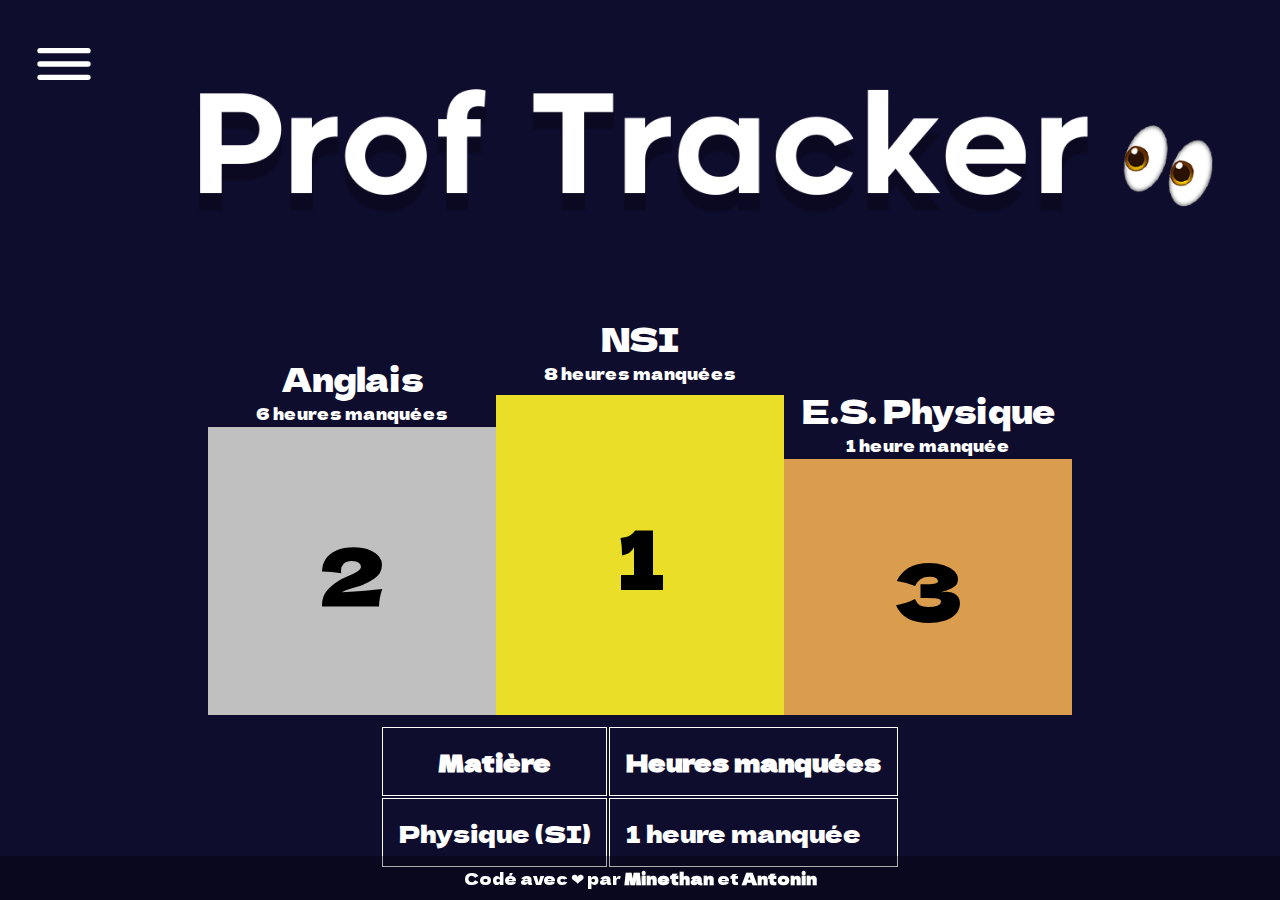
<file: index.html>
<!DOCTYPE html>
<html lang="fr">
<head>
    <meta charset="UTF-8">
    <meta name="viewport" content="width=device-width, initial-scale=1.0">
    <title>ProfTracker</title>
    <link rel="stylesheet" href="style.css">
    <link rel="shortcut icon" href="https://upload.wikimedia.org/wikipedia/commons/5/50/Closed_Book_Icon.svg"
        type="image/x-icon">
</head>
<body>
    <div class="hero">
        <img src="media/banniere.png" alt="Logo du site ProfTracker" class="logo">
    </div>

    <nav class="menu">
        <button class="open-menu" id="open-menu">
            <svg viewBox="0 0 24 24" fill="none" xmlns="http://www.w3.org/2000/svg"><g id="SVGRepo_bgCarrier" stroke-width="0"></g><g id="SVGRepo_tracerCarrier" stroke-linecap="round" stroke-linejoin="round"></g><g id="SVGRepo_iconCarrier"> <g id="Menu / Hamburger_LG"> <path id="Vector" d="M3 17H21M3 12H21M3 7H21" stroke="#fff" stroke-width="2" stroke-linecap="round" stroke-linejoin="round"></path> </g> </g></svg>
        </button>

        <div class="hidden menu-content" id="menu-content">
            <button class="close-menu" id="close-menu">
                <svg xmlns="http://www.w3.org/2000/svg" xmlns:xlink="http://www.w3.org/1999/xlink" version="1.1" viewBox="0 0 256 256" xml:space="preserve">
                    <g style="stroke: none; stroke-width: 0; stroke-dasharray: none; stroke-linecap: butt; stroke-linejoin: miter; stroke-miterlimit: 10; fill: none; fill-rule: nonzero; opacity: 1;" transform="translate(1.4065934065934016 1.4065934065934016) scale(2.81 2.81)" >
                        <path d="M 8 90 c -2.047 0 -4.095 -0.781 -5.657 -2.343 c -3.125 -3.125 -3.125 -8.189 0 -11.314 l 74 -74 c 3.125 -3.124 8.189 -3.124 11.314 0 c 3.124 3.124 3.124 8.189 0 11.313 l -74 74 C 12.095 89.219 10.047 90 8 90 z" style="stroke: none; stroke-width: 1; stroke-dasharray: none; stroke-linecap: butt; stroke-linejoin: miter; stroke-miterlimit: 10; fill: #fff; fill-rule: nonzero; opacity: 1;" transform=" matrix(1 0 0 1 0 0) " stroke-linecap="round" />
                        <path d="M 82 90 c -2.048 0 -4.095 -0.781 -5.657 -2.343 l -74 -74 c -3.125 -3.124 -3.125 -8.189 0 -11.313 c 3.124 -3.124 8.189 -3.124 11.313 0 l 74 74 c 3.124 3.125 3.124 8.189 0 11.314 C 86.095 89.219 84.048 90 82 90 z" style="stroke: none; stroke-width: 1; stroke-dasharray: none; stroke-linecap: butt; stroke-linejoin: miter; stroke-miterlimit: 10; fill: #fff; fill-rule: nonzero; opacity: 1;" transform=" matrix(1 0 0 1 0 0) " stroke-linecap="round" />
                    </g>
                </svg>
            </button>
            <ul>
                <li>
                    <a href="/">Heures manquées</a>
                    <a href="ego.html">EGO</a>
                </li>
            </ul>
        </div>
    </nav>

    <div id="podium" class="podium"></div>
    <div class="table">
        <table id="table">
            <tbody>
                <tr>
                    <th>Matière</th>
                    <th>Heures manquées</th>
                </tr>
            </tbody>
        </table>
    </div>

    <!-- cette balise HTML ne s'affiche pas sur la page et doit être 
        clonée et ajoutée au DOM dans un fichier JS pour être utilisée -->
    <template data-podium-template>
        <div class="position">
            <span data-index class="index"></span>
            <div data-matiere class="matiere">
                <span data-name class="name"></span>
                <span data-hours class="hours"></span>
            </div>
        </div>
    </template>

    <footer class="footer">
        <p>Codé avec ❤ par <b><a href="https://github.com/MinethanDev">Minethan</a></b> et <b><a
                    href="https://github.com/ABFStudio">Antonin</a></b></p>
    </footer>
</body>
<script src="script.js"></script>
<script>
    // Chargez le fichier "retards.csv" directement depuis le site uniquement depuis la page principale
    loadCSV('retards.csv')
</script>
</html>
</file>
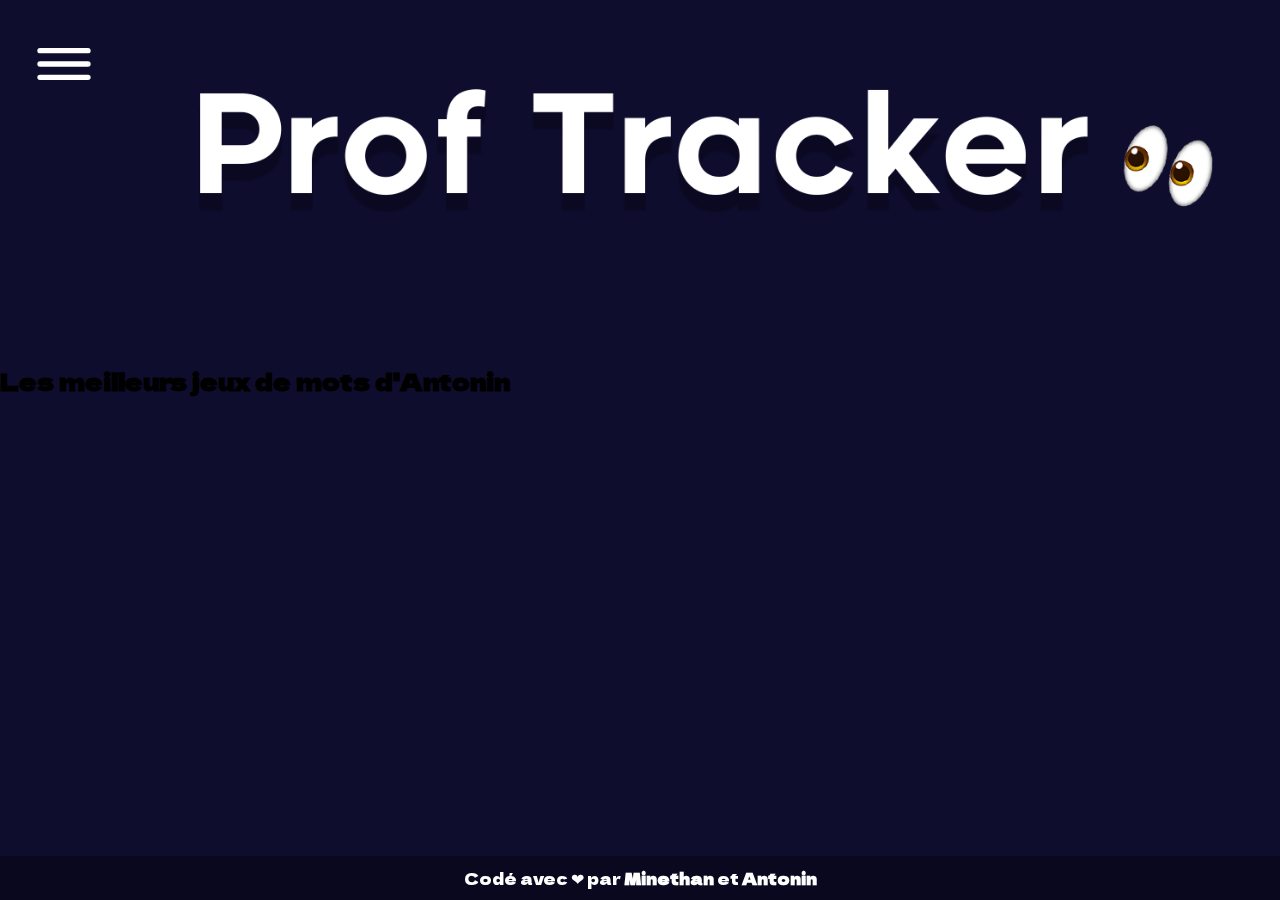
<file: ego.html>
<!DOCTYPE html>
<html lang="fr">
<head>
    <meta charset="UTF-8">
    <meta name="viewport" content="width=device-width, initial-scale=1.0">
    <title>ProfTracker</title>
    <link rel="stylesheet" href="style.css">
    <link rel="shortcut icon" href="https://upload.wikimedia.org/wikipedia/commons/5/50/Closed_Book_Icon.svg"
        type="image/x-icon">
</head>
<body>
    <div class="hero">
        <img src="media/banniere.png" alt="Logo du site ProfTracker" class="logo">
    </div>

    <nav class="menu">
        <button class="open-menu" id="open-menu">
            <svg viewBox="0 0 24 24" fill="none" xmlns="http://www.w3.org/2000/svg"><g id="SVGRepo_bgCarrier" stroke-width="0"></g><g id="SVGRepo_tracerCarrier" stroke-linecap="round" stroke-linejoin="round"></g><g id="SVGRepo_iconCarrier"> <g id="Menu / Hamburger_LG"> <path id="Vector" d="M3 17H21M3 12H21M3 7H21" stroke="#fff" stroke-width="2" stroke-linecap="round" stroke-linejoin="round"></path> </g> </g></svg>
        </button>

        <div class="hidden menu-content" id="menu-content">
            <button class="close-menu" id="close-menu">
                <svg xmlns="http://www.w3.org/2000/svg" xmlns:xlink="http://www.w3.org/1999/xlink" version="1.1" viewBox="0 0 256 256" xml:space="preserve">
                    <g style="stroke: none; stroke-width: 0; stroke-dasharray: none; stroke-linecap: butt; stroke-linejoin: miter; stroke-miterlimit: 10; fill: none; fill-rule: nonzero; opacity: 1;" transform="translate(1.4065934065934016 1.4065934065934016) scale(2.81 2.81)" >
                        <path d="M 8 90 c -2.047 0 -4.095 -0.781 -5.657 -2.343 c -3.125 -3.125 -3.125 -8.189 0 -11.314 l 74 -74 c 3.125 -3.124 8.189 -3.124 11.314 0 c 3.124 3.124 3.124 8.189 0 11.313 l -74 74 C 12.095 89.219 10.047 90 8 90 z" style="stroke: none; stroke-width: 1; stroke-dasharray: none; stroke-linecap: butt; stroke-linejoin: miter; stroke-miterlimit: 10; fill: #fff; fill-rule: nonzero; opacity: 1;" transform=" matrix(1 0 0 1 0 0) " stroke-linecap="round" />
                        <path d="M 82 90 c -2.048 0 -4.095 -0.781 -5.657 -2.343 l -74 -74 c -3.125 -3.124 -3.125 -8.189 0 -11.313 c 3.124 -3.124 8.189 -3.124 11.313 0 l 74 74 c 3.124 3.125 3.124 8.189 0 11.314 C 86.095 89.219 84.048 90 82 90 z" style="stroke: none; stroke-width: 1; stroke-dasharray: none; stroke-linecap: butt; stroke-linejoin: miter; stroke-miterlimit: 10; fill: #fff; fill-rule: nonzero; opacity: 1;" transform=" matrix(1 0 0 1 0 0) " stroke-linecap="round" />
                    </g>
                </svg>
            </button>
            <ul>
                <li>
                    <a href="/">Heures manquées</a>
                    <a href="ego.html">EGO</a>
                </li>
            </ul>
        </div>
    </nav>

    <main>
        <h2 class="big-title">Les meilleurs jeux de mots d'Antonin</h2>
    </main>

    <footer class="footer">
        <p>Codé avec ❤ par <b><a href="https://github.com/MinethanDev">Minethan</a></b> et <b><a
                    href="https://github.com/ABFStudio">Antonin</a></b></p>
    </footer>
</body>
<script src="script.js"></script>
</html>
</file>
<file: style.css>
@import url('https://fonts.googleapis.com/css2?family=Dela+Gothic+One&display=swap');

* {
    margin: 0;
    padding: 0;
}

body {
    background-color: #0f0d2e;
    font-family: 'Dela Gothic One', cursive;
    box-sizing: border-box;
    min-height: 100vh;
}

h1 {
    color: white;
}

/* menu de navigation */
.menu {
    position: absolute;
    top: 0;
    height: 100vh;
}

.menu .open-menu {
    width: 4rem;
    margin: 2rem;
}

.menu button {
    background-color: transparent;
    border: none;
}

.menu button:hover {
    cursor: pointer;
}

.menu .menu-content .close-menu {
    width: 1.5rem;
    margin: 1.5rem 0 0 calc(100% - 2rem - 1rem);
}

.menu .menu-content:is(.hidden) {
    display: none;
}

.menu .menu-content {
    position: absolute;
    top: 0;
    background-color: #081963;
    font-size: 1.5rem;
    display: flex;
    flex-direction: column;
    height: 100%;
    width: 30rem;
    border-radius: 0 2rem 2rem 0;
    box-shadow: 1px 30px 40px 20px rgba(0, 0, 0, 0.6);
    z-index: 999;
    animation: slideIn 0.2s forwards;
}

@keyframes slideIn {
    0% {
        translate: -100% 0;
    }
    100% {
        translate: 0 0;
    }
}

.menu .menu-content ul {
    height: 100%;
}

.menu .menu-content ul li {
    height: calc(100% - 2rem - 1rem);
    list-style: none;
    display: flex;
    flex-direction: column;
    gap: 4rem;
    align-items: center;
    justify-content: center;
}

.menu .menu-content ul li a {
    text-decoration: none;
    color: #fff;
    transition: 0.3s translate;
}

.menu .menu-content ul li a:hover {
    translate: 0 -6px;
}

/* Bannière du site */
.hero {
    display: flex;
    flex-direction: column;
    justify-content: center;
    align-items: center;
}

/* petits écrans */
@media (min-width: 10rem) {
    .hero img {
        width: 25rem;
    }
}

/* moyens écrans */
@media (min-width: 30rem) {
    .hero img {
        width: 40rem;
        margin-bottom: 6rem;
    }
}

/* grands écrans */
@media (min-width: 60rem) {
    .hero img {
        width: 80rem;
    }
}

/* Podium */
.podium {
    display: flex;
    justify-content: center;
    align-items: end;
    margin-top: 2rem;
}

.podium .position .index {
    font-size: 5rem;
}

.podium .first {
    background-color: #eade28;
}

.podium .second {
    height: 8rem;
    background-color: silver;
}

.podium .third {
    height: 6rem;
    background-color: #da9c4d;
    position: relative;
}

.podium .matiere {
    color: white;
    position: absolute;
    display: flex;
    flex-direction: column;
    align-items: center;
}

.podium .position {
    display: flex;
    justify-content: center;
    align-items: center;
}

.table {
    width: 100%;
    display: flex;
    justify-content: center;
    align-items: center;
    font-size: 1.5rem;
    color: white;
    margin: 10px 0 50px 0;
}

.table th, td {
    padding: 1rem;
    border: 1px solid white;
}

@media (min-width: 10rem) {
    .hero img {
        margin: 1rem 0 6rem 0;
    }

    .podium .position {
        width: 7rem;
    }

    .podium .matiere .hours {
        text-align: center;
    }

    .podium .position {
        width: 7rem;
    }

    .podium .first {
        height: 20rem;
        translate: 7rem;
    }

    .podium .second {
        height: 18rem;
        translate: -7rem;
    }

    .podium .third {
        text-align: center;
        height: 16rem;
    }

    .podium .first .matiere {
        top: -30%;
    }
    
    .podium .second .matiere {
        top: -40%;
    }

    .podium .third .matiere {
        top: -50%;
    }

    .podium .matiere .name {
        font-size: 1.5rem;
    }
}

@media (min-width: 50rem) {
    .podium .position {
        width: 18rem;
    }

    .podium .first {
        translate: 18rem;
        animation: fadeIn 3.5s ease-in-out;
    }

    .podium .second {
        translate: -18rem;
        animation: fadeIn 2s ease-in-out;
    }

    .podium .third {
        animation: fadeIn 1s ease-in-out;
    }
    
    .podium .first .matiere,
    .podium .second .matiere {
        top: -25%;
    }

    .podium .third .matiere {
        top: -28%;
    }
    
    .podium .matiere .name {
        font-size: 2rem;
    }
}

@keyframes fadeIn {
    0% {
        opacity: 0;
        transform: translateY(-20%);
    }
    100% {
        opacity: 1;
        transform: translateY(0%);
    }
}

/* Footer */
.footer {
    background-color: #00000050;
    color: white;
    text-align: center;
    padding: 10px 0;
    position: fixed;
    bottom: 0;
    width: 100%;
}

.footer a {
    text-decoration: none;
    color: white;
}
</file>
